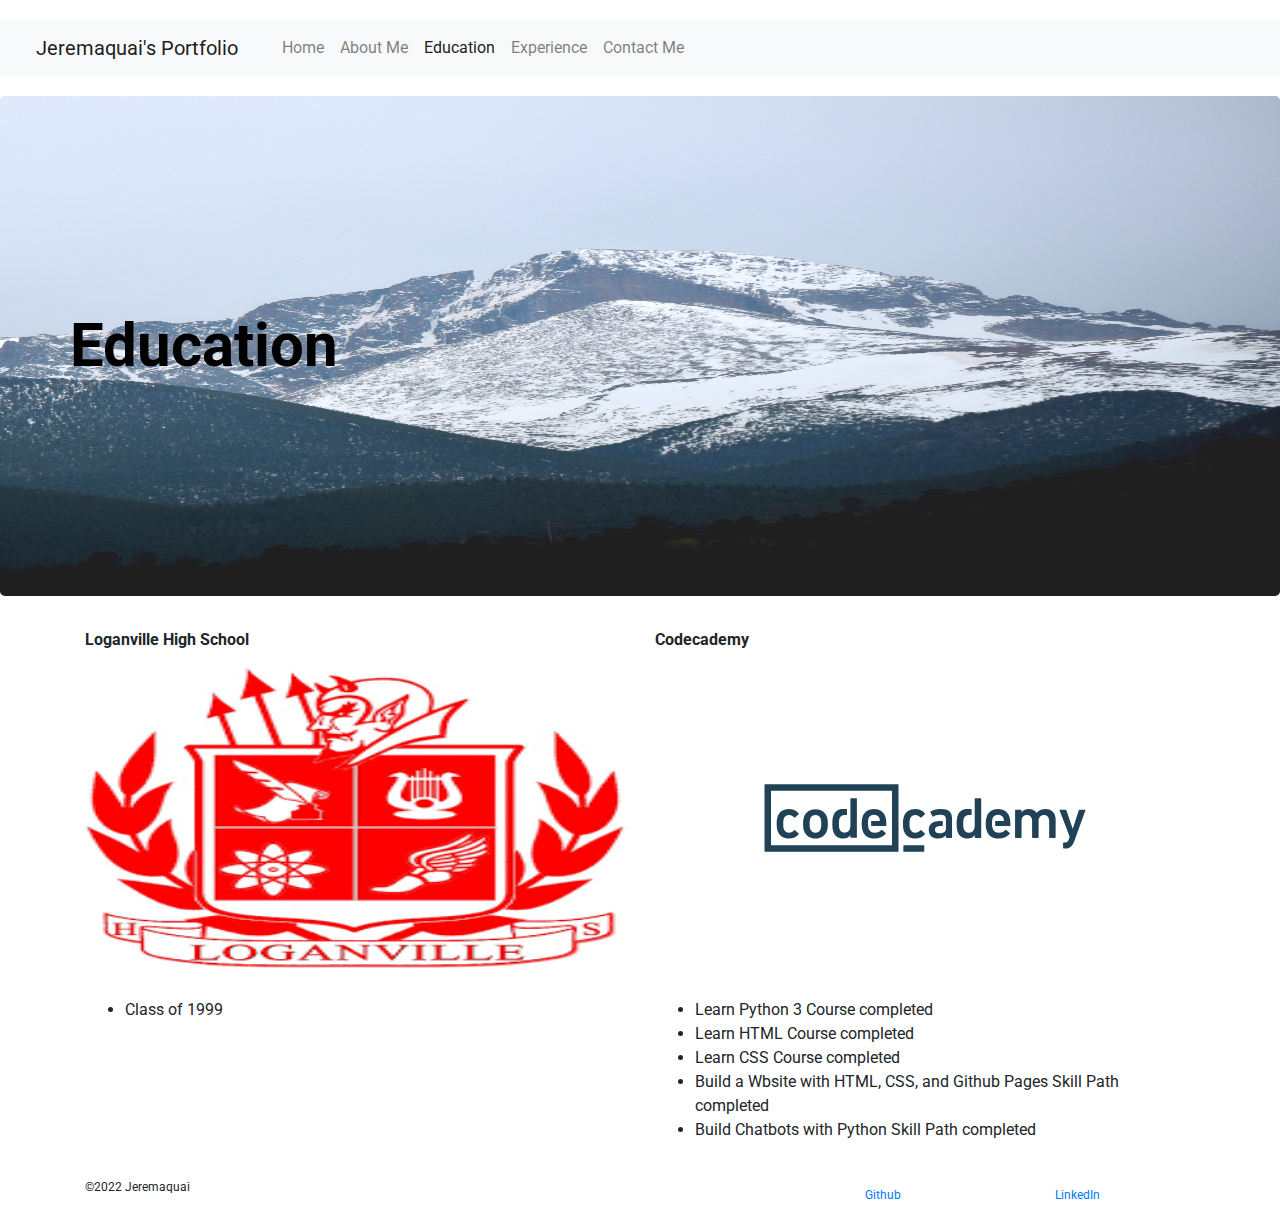
<file: education.html>
<!DOCTYPE html>
<html lang="en">
  <head>
    <title>My Personal Portfolio</title>
    <meta charset="utf-8" />
    <link rel="stylesheet" href="https://stackpath.bootstrapcdn.com/bootstrap/4.3.1/css/bootstrap.min.css" integrity="sha384-ggOyR0iXCbMQv3Xipma34MD+dH/1fQ784/j6cY/iJTQUOhcWr7x9JvoRxT2MZw1T" crossorigin="anonymous">
    <link href='https://fonts.googleapis.com/css?family=Roboto:300,400,700' rel='stylesheet' type='text/css'>
    <link href="./styles/css/style.css" type="text/css" rel="stylesheet">
  </head>
  <body class="d-flex flex-column min-vh-100">
    <header>
      <nav class="navbar navbar-expand-lg navbar-light bg-light">
          <a class="navbar-brand" href="#">Jeremaquai's Portfolio</a>
          <button class="navbar-toggler" type="button" data-toggle="collapse" data-target="#navbarSupportedContent" aria-controls="navbarSupportedContent" aria-expanded="false" aria-label="Toggle navigation">
            <span class="navbar-toggler-icon"></span>
          </button>
        
          <div class="collapse navbar-collapse" id="navbarSupportedContent">
            <ul class="navbar-nav mr-auto">
              <li class="nav-item">
                <a class="nav-link" href="index.html">Home</a>
              </li>
              <li class="nav-item">
                  <a class="nav-link" href="about.html">About Me</a>
              </li>
              <li class="nav-item active">
                  <a class="nav-link" href="#">Education <span class="sr-only">(current)</span></a>
              </li>
              <li class="nav-item">
                  <a class="nav-link" href="experience.html">Experience</a>
              </li>
              <li class="nav-item">
                  <a class="nav-link" href="contact.html">Contact Me</a>
              </li>
              </ul>
          </div>
      </nav>
  </header>
    <section class="jumbotron">
      <div class="container">
        <div class="row">
          <h2>Education</h2>
        </div>
      </div>
    </section>
    <section class="container">
      <div class="row">
        <div class="col-sm-6">
          <p class="font-weight-bold">
            Loganville High School
          </p>
          <img src="./styles/images/loganville-high-image.png" class="portrait">
          <ul>
            <li>Class of 1999</li>
          </ul>
        </div>
        <div class="col-sm-6">
          <p class="font-weight-bold">
            Codecademy
          </p>
          <img src="./styles/images/codecademy.svg" class="portrait">
          <ul>
            <li>Learn Python 3 Course completed</li>
            <li>Learn HTML Course completed</li>
            <li>Learn CSS Course completed</li>
            <li>Build a Wbsite with HTML, CSS, and Github Pages Skill Path completed</li>
            <li>Build Chatbots with Python Skill Path completed</li>
          </ul>
        </div>
      </div>
    </section>
    <footer class="container mt-auto">
      <div class="row">
        <p class="col-sm-4">&copy;2022 Jeremaquai</p>
        <div class="col-sm-2"></div>
        <div class="col-sm-2"></div>
        <div class="col-sm-2">
          <a href="https://github.com/jeremaquai" target="_blank">Github</a>
        </div>
        <div class="col-sm-2">
          <a href="https://www.linkedin.com/in/jeremiah-sparks-0ba36a239/" target="_blank">LinkedIn</a>
        </div>
      </div>
    </footer>
    <script src="https://code.jquery.com/jquery-3.3.1.slim.min.js" integrity="sha384-q8i/X+965DzO0rT7abK41JStQIAqVgRVzpbzo5smXKp4YfRvH+8abtTE1Pi6jizo" crossorigin="anonymous"></script>
    <script src="https://cdn.jsdelivr.net/npm/popper.js@1.14.7/dist/umd/popper.min.js" integrity="sha384-UO2eT0CpHqdSJQ6hJty5KVphtPhzWj9WO1clHTMGa3JDZwrnQq4sF86dIHNDz0W1" crossorigin="anonymous"></script>
    <script src="https://cdn.jsdelivr.net/npm/bootstrap@4.3.1/dist/js/bootstrap.min.js" integrity="sha384-JjSmVgyd0p3pXB1rRibZUAYoIIy6OrQ6VrjIEaFf/nJGzIxFDsf4x0xIM+B07jRM" crossorigin="anonymous"></script>
  </body>
</html>
</file>
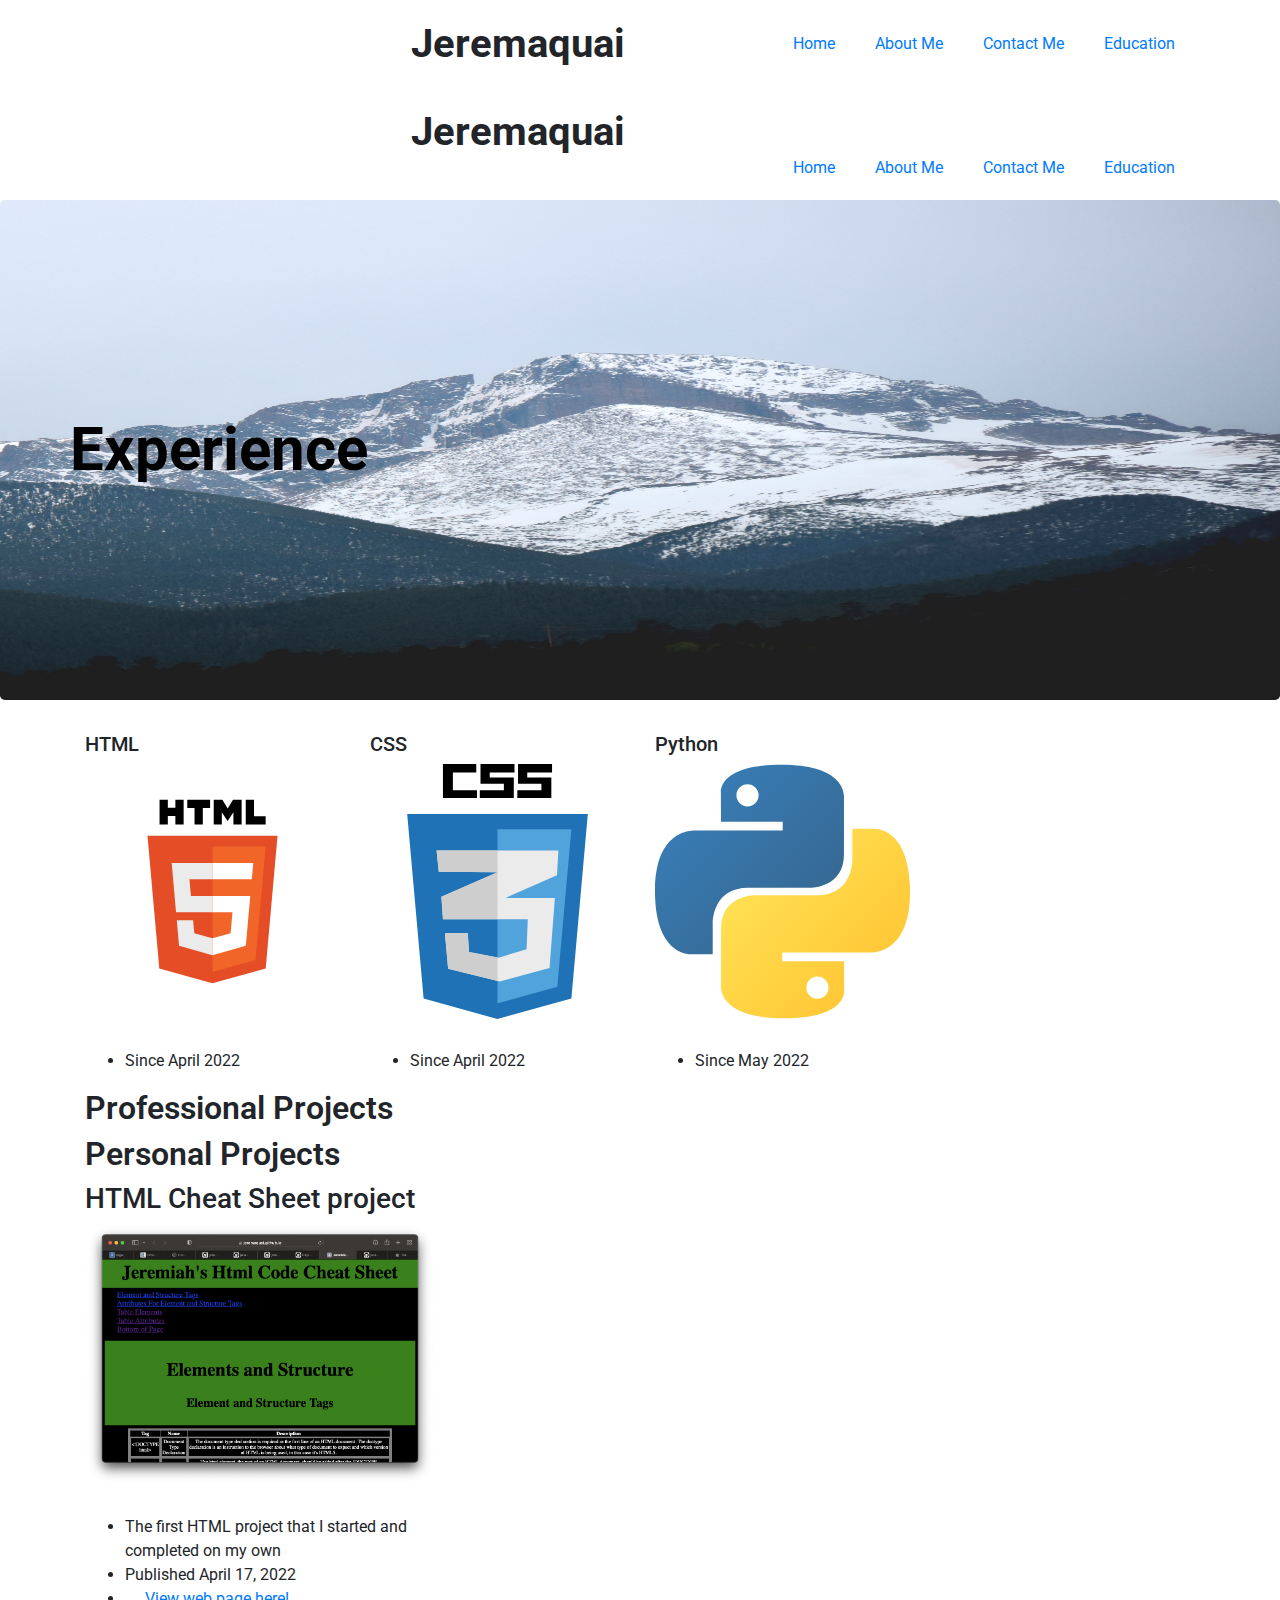
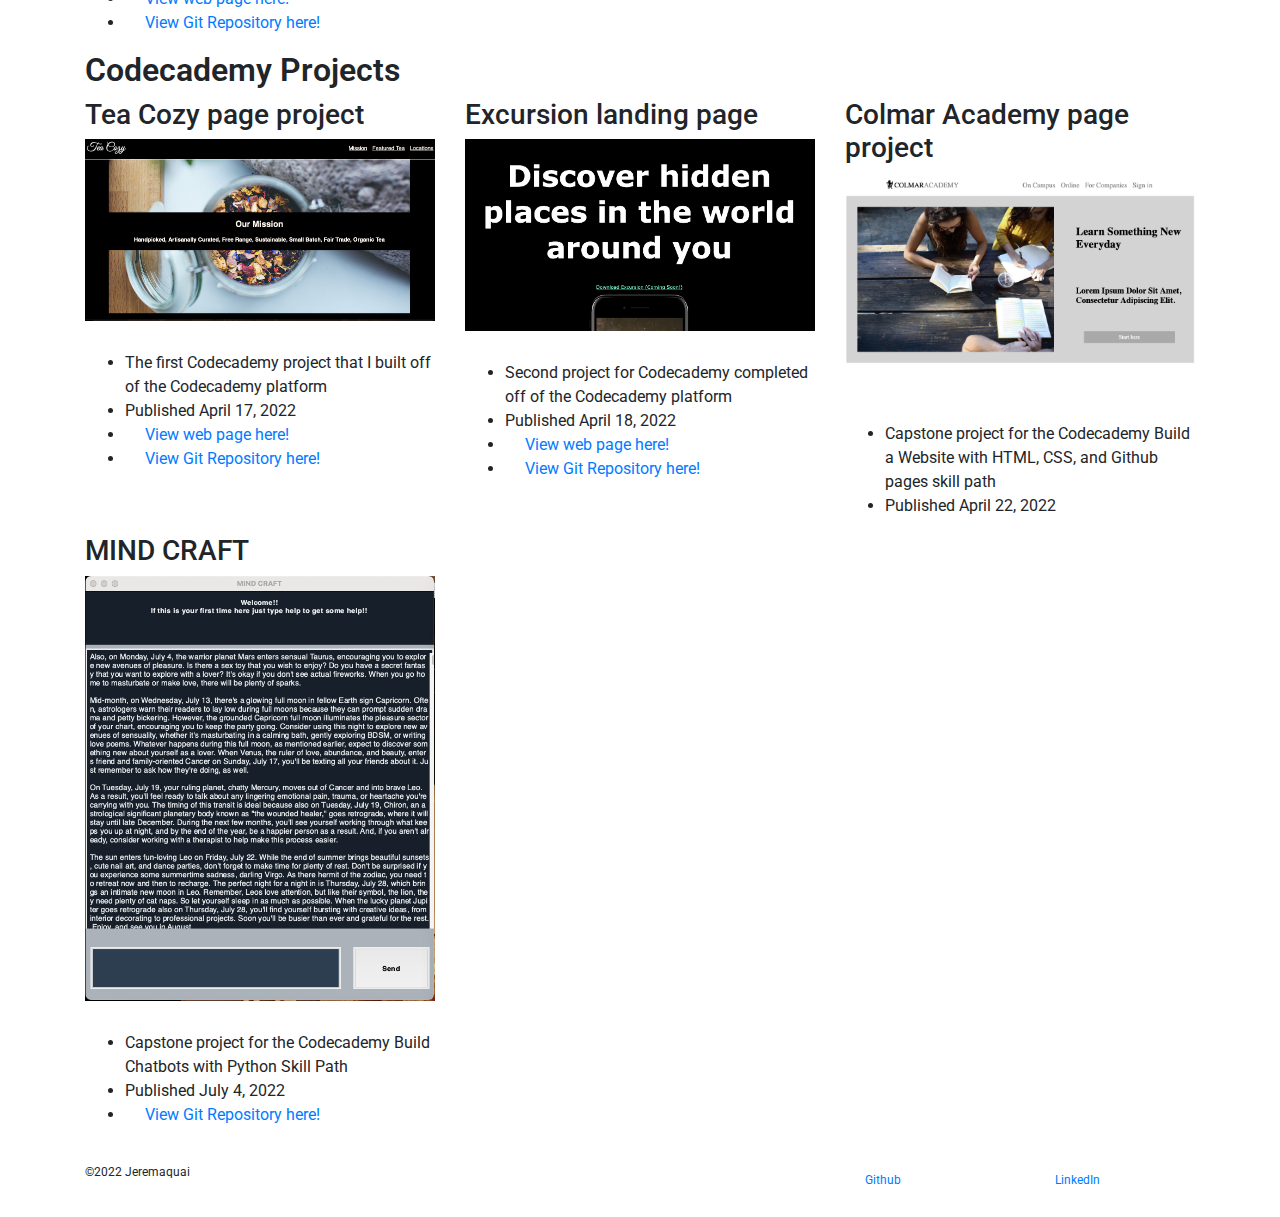
<file: experience.html>
<!DOCTYPE html>
<html lang="en">
  <head>
    <title>My Personal Portfolio</title>
    <meta charset="utf-8" />
    <link rel="stylesheet" href="https://stackpath.bootstrapcdn.com/bootstrap/4.3.1/css/bootstrap.min.css" integrity="sha384-ggOyR0iXCbMQv3Xipma34MD+dH/1fQ784/j6cY/iJTQUOhcWr7x9JvoRxT2MZw1T" crossorigin="anonymous">
    <link href='https://fonts.googleapis.com/css?family=Roboto:300,400,700' rel='stylesheet' type='text/css'>
    <link href="./styles/css/style.css" type="text/css" rel="stylesheet">
  </head>
  <body>
    <header id="full_header" class="container">
      <div class="row">
        <h1 class="col-sm-6 text-right">Jeremaquai</h1>
        <nav class="col-sm-6 text-right">
          <a href="index.html">Home</a>
          <a href="about.html">About Me</a>
          <a href="contact.html">Contact Me</a>
          <a href="education.html">Education</a>
        </nav>
      </div>
    </header>
    <header id="phone_header" class="container">
      <div class="row">
        <h1 class="col-sm-6 text-right">Jeremaquai</h1>
      </div>
      <div class="row">
        <div class="col-sm-6"></div>
        <nav class="col-sm-6 text-right">
          <a href="index.html">Home</a>
          <a href="about.html">About Me</a>
          <a href="contact.html">Contact Me</a>
          <a href="education.html">Education</a>
        </nav>
      </div>
    </header>
    <section class="jumbotron">
      <div class="container">
        <div class="row">
          <h2>Experience</h2>
        </div>
      </div>
    </section>
    <section class="container">
      <div class="row">
        <div class="col-sm-3">
          <h5>HTML</h5>
          <img src="./styles/images/HTML-5-01.svg">
          <ul>
            <li>Since April 2022</li>
          </ul>
        </div>
        <div class="col-sm-3">
          <h5>CSS</h5>
          <img src="./styles/images/CSS-3-01.svg">
          <ul>
            <li>Since April 2022</li>
          </ul>
        </div>
        <div class="col-sm-3">
          <h5>Python</h5>
          <img src="./styles/images/Python-04.svg">
          <ul>
            <li>Since May 2022</li>
          </ul>
        </div>
        <div class="col-sm-3"></div>
      </div>
    </section>
    <section id="projects" class="container">
      <h2 >Professional Projects</h2>
      <div class="row">
        <div class="col-sm-4"></div>
        <div class="col-sm-4"></div>
        <div class="col-sm-4"></div>
      </div>
      <h2>Personal Projects</h2>
      <div class="row">
        <div class="col-sm-4">
          <h3>HTML Cheat Sheet project</h3>
          <img src="./styles/images/cheatsheet_screenshot.png">
          <ul>
            <li>The first HTML project that I started and completed on my own</li>
            <li>Published April 17, 2022</li>
            <li> 
              <a href="https://jeremaquai.github.io/cheatsheet-project/">View web page here!</a>
            </li>
            <li>
              <a href="https://github.com/jeremaquai/cheatsheet-project.git">View Git Repository here!</a>
            </li>
          </ul>
        </div>
        <div class="col-sm-4"></div>
        <div class="col-sm-4"></div>
      </div>
      <h2>Codecademy Projects</h2>
      <div class="row">
        <div class="col-sm-4">
          <h3>Tea Cozy page project</h3>
          <img src="./styles/images/teacozy_screenshot.png">
          <ul>
            <li>The first Codecademy project that I built off of the Codecademy platform</li>
            <li>Published April 17, 2022</li>
            <li>
              <a href="https://jeremaquai.github.io/Tea.Cozy/">View web page here!</a>
            </li>
            <li>
              <a href="https://github.com/jeremaquai/Tea.Cozy.git">View Git Repository here!</a>
            </li>
          </ul>
        </div>
        <div class="col-sm-4">
          <h3>Excursion landing page</h3>
          <img src="./styles/images/excursion_screenshot.png">
          <ul>
            <li>Second project for Codecademy completed off of the Codecademy platform</li>
            <li>Published April 18, 2022</li>
            <li>
              <a href="https://jeremaquai.github.io/excursion/">View web page here!</a>
            </li>
            <li>
              <a href="https://github.com/jeremaquai/excursion.git">View Git Repository here!</a>
            </li>
          </ul>
        </div>
        <div class="col-sm-4">
          <h3>Colmar Academy page project</h3>
          <img src="./styles/images/colmar_screenshot.png">
          <ul>
            <li>Capstone project for the Codecademy Build a Website with HTML, CSS, and Github pages skill path</li>
            <li>Published April 22, 2022</li>
          </ul>
        </div>
      </div>
      <div class="row">
        <div class="col-sm-4">
          <h3>MIND CRAFT</h3>
          <img src="./styles/images/MIND_CRAFT_screenshot.png">
          <ul>
            <li>Capstone project for the Codecademy Build Chatbots with Python Skill Path</li>
            <li>Published July 4, 2022</li>
            <li>
              <a href="https://github.com/jeremaquai/MIND-CRAFT">View Git Repository here!</a>
            </li>
          </ul>
        </div>
        <div class="col-sm-4"></div>
        <div class="col-sm-4"></div>
      </div>
    </section>
    <footer class="container">
      <div class="row">
        <p class="col-sm-4">&copy;2022 Jeremaquai</p>
        <div class="col-sm-2"></div>
        <div class="col-sm-2"></div>
        <div class="col-sm-2">
          <a href="https://github.com/jeremaquai" target="_blank">Github</a>
        </div>
        <div class="col-sm-2">
          <a href="https://www.linkedin.com/in/jeremiah-sparks-0ba36a239/" target="_blank">LinkedIn</a>
        </div>
      </div>
    </footer>
  </body>
</html>
</file>
<file: styles/css/style.css>
body {
    font-family: Roboto, sans-serif;
    background-image: url('https://content.codecademy.com/courses/learn-css-selectors-visual-rules/hypnotize_bg.png');
  }
  
  header {
    padding: 20px 0;
  }
  
  header .row,
  footer .row {
    display: flex;
    align-items: center;
  }
  
  h1 {
    font-weight: 700;
    margin: 0;
  }
  
  nav {
    display: flex;
    justify-content: flex-end;
  }
  
  a {
    padding: 0 20px;
    margin: 0;
  }
  
  .jumbotron {
    display: flex;
    align-items: center;
    background-image: url(../../styles/images/mountain.jpg);
    background-size: 100% 100%;
    color: #000;
    min-height: 500px;
    height: auto;
  }
  
  .jumbotron h2 {
    font-size: 60px;
    font-weight: 700;
    margin: 0;
    color: #000;
  }
  
  .jumbotron h3 {
    margin: 0 0 20px;
    color: #111;
  }
  
  section .row img {
    margin: 0 0 30px;
    width: 100%;
  }
  
  .col-md-6 {
    margin: 0 0 30px;
  }
  
  .btn.btn-primary {
    border-radius: 2px;
    border: 0px;
    color: #fbd1d5;
    background-color: #ffffff;
  }
  
  .btn.btn-primary:hover {
    color: #ffffff;
    background-color: #fbd1d5;
  }
  
  .btn-secondary {
    background-color: #2a70e0;
    color: #ffffff;
    margin: 0 0 30px;
  }
  
  .portrait {
    width:  350px;
    height: 300px;
  }
  
  figure img {
    width: 100%;
    height: auto;
  }
  
  figure {
    margin-bottom: 30px;
  }
  
  footer {
    font-size: 12px;
    padding: 20px 0;
  }
  
  footer .col-sm-8 {
    display: flex;
    justify-content: flex-end;
  }
  
footer ul {
    list-style: none;
  }

#projects h2 {
  font-weight: 600;
}
</file>
